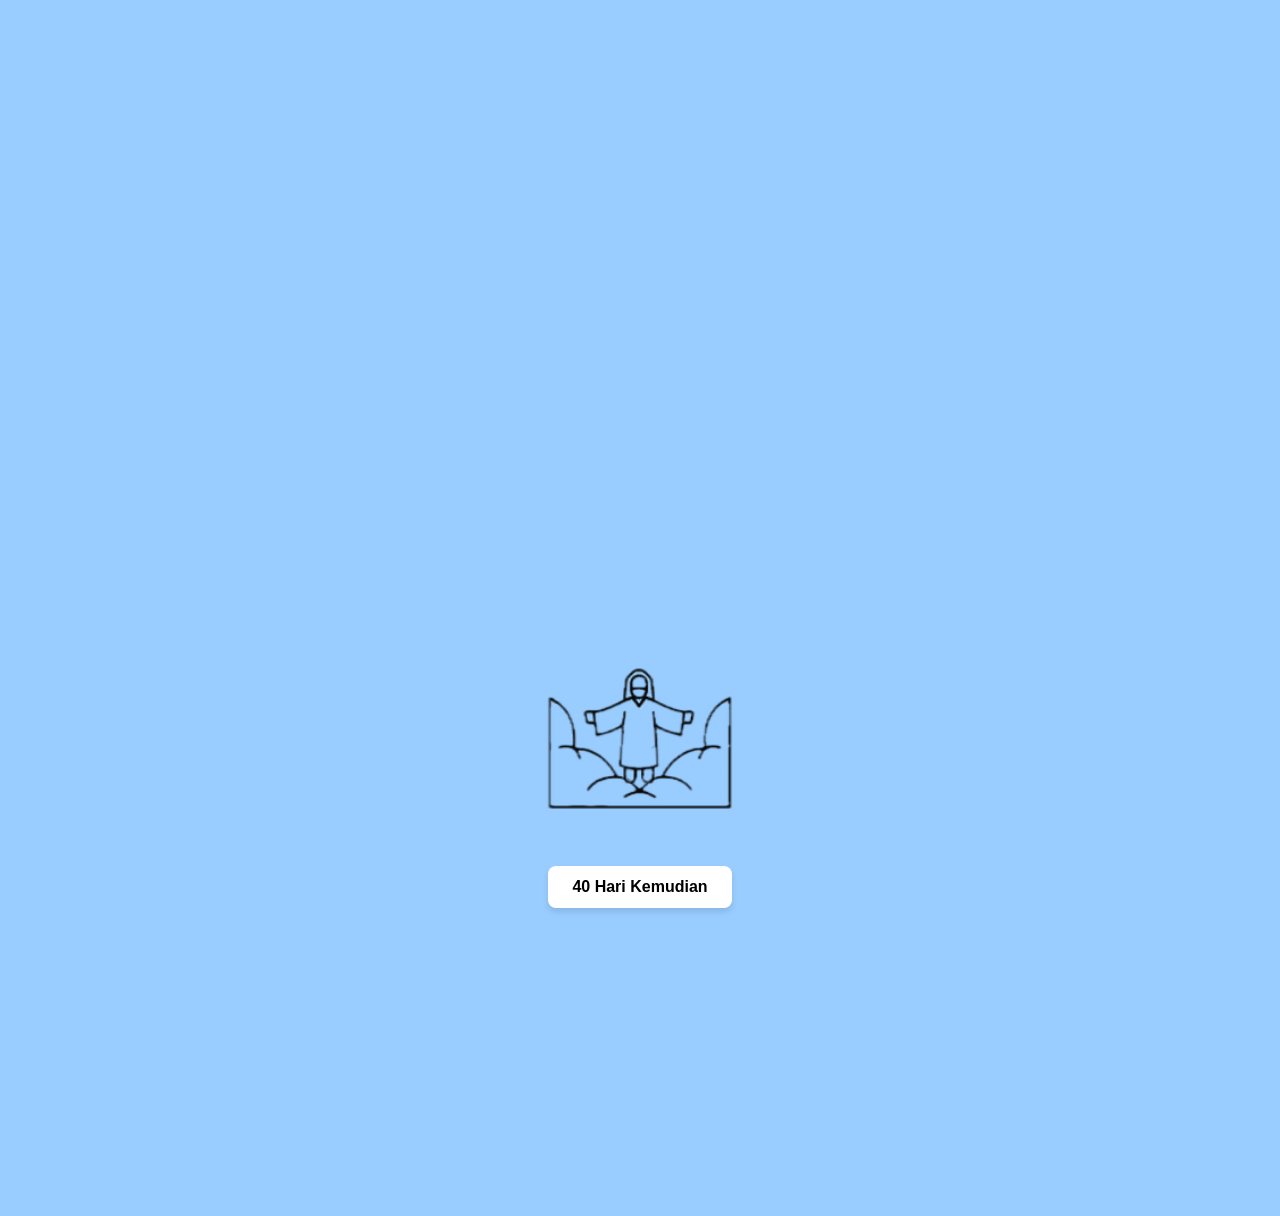
<file: kenaikan-day/index.html>
<!DOCTYPE html>
<html lang="id">
<head>
    <meta charset="UTF-8">
    <meta name="viewport" content="width=device-width, initial-scale=1.0">
    <title>Kenaikan Isa Almasih</title>
    <style>
        :root {
            --sky-blue: #99ccff;
        }

        body {
            display: flex;
            flex-direction: column;
            align-items: center;
            justify-content: flex-end;
            height: 100vh;
            background-color: var(--sky-blue);
            font-family: sans-serif;
            overflow: hidden;
            padding-bottom: 300px;
        }

        .scene {
            position: relative;
            width: 300px;
            height: 250px;
            display: flex;
            justify-content: center;
            align-items: flex-end;
            padding-bottom: 20px;
        }

        #jesus-img {
            width: 120px;
            position: absolute;
            top: 100px;
            z-index: 2;
            transition: transform 5s ease-in-out, opacity 5s ease-in-out;
            will-change: transform;
        }

        #tanah-img {
            width: 200px;
            position: relative;
            z-index: 1;
        }

        .ascend {
            transform: translateY(-600px) scale(0.3);
            opacity: 0;
        }

        button {
            margin-top: 30px;
            padding: 12px 24px;
            font-size: 16px;
            font-weight: bold;
            cursor: pointer;
            background-color: #ffffff;
            border: none;
            border-radius: 8px;
            box-shadow: 0 4px 6px rgba(0,0,0,0.1);
            z-index: 10;
        }
    </style>
</head>
<body>
    <div class="scene">
        <img src="TYK.png" id="jesus-img" alt="Ascension">
        <img src="tanah.png" id="tanah-img" alt="Ground">
    </div>

    <button onclick="startAscension()">40 Hari Kemudian</button>

    <script>
        function startAscension() {
            const img = document.getElementById('jesus-img');
            const btn = document.querySelector('button');
            
            // Tambahkan class untuk picu animasi CSS
            img.classList.add('ascend');
            
            // Disable tombol setelah diklik
            btn.disabled = true;
            btn.innerText = "Terangkat ke Surga";
            btn.style.opacity = "0.5";
        }
    </script>

</body>
</html>
</file>
